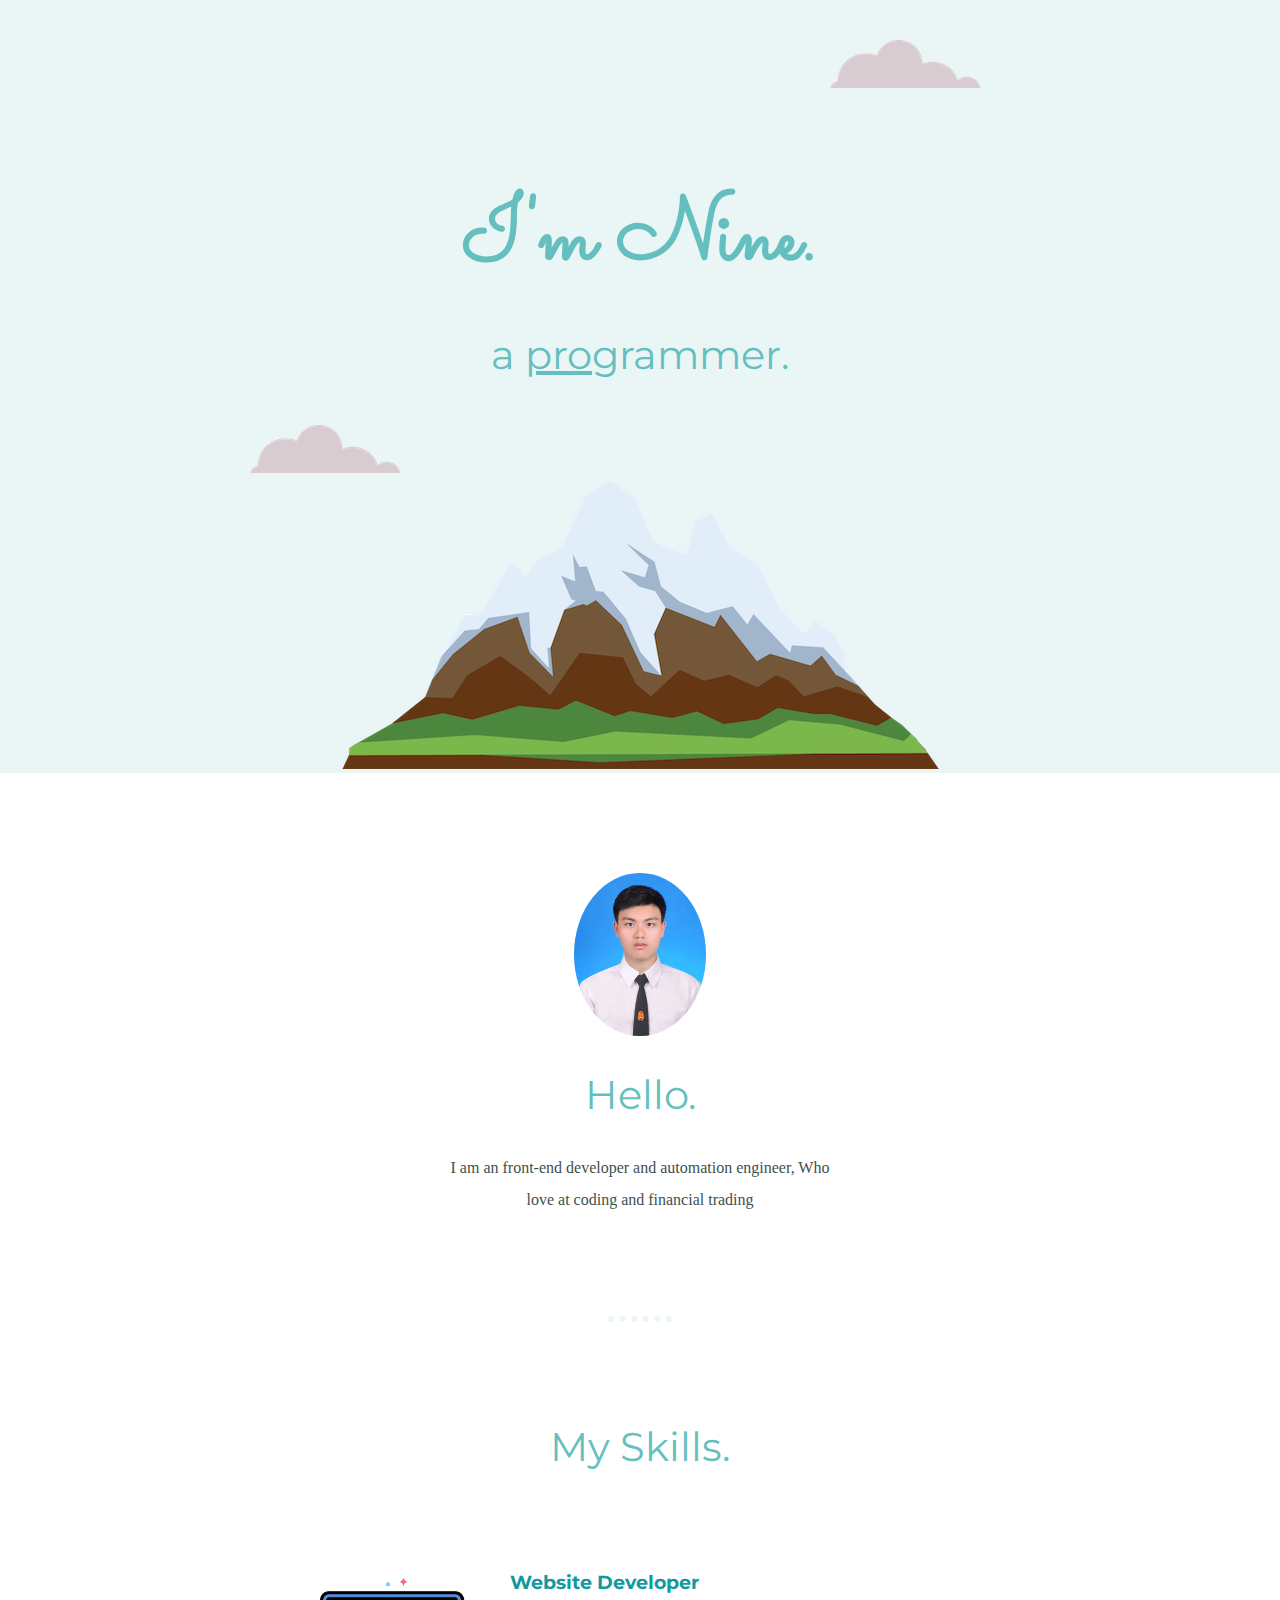
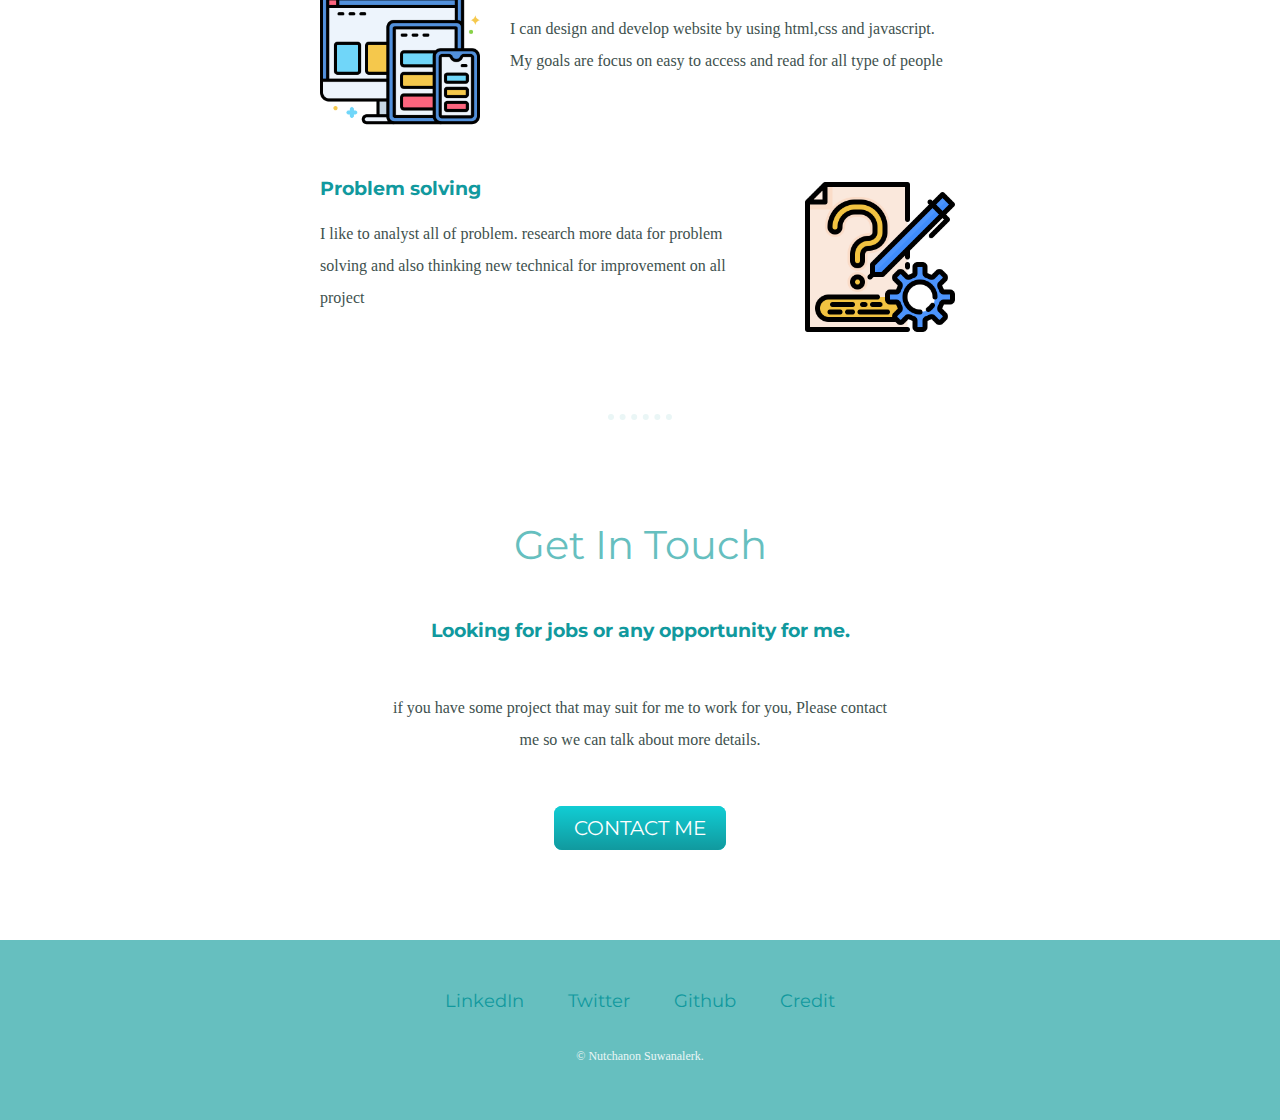
<file: index.html>
<!DOCTYPE html>
<html>
    <head>
        <meta charset="utf-8">
        <title>Nutchanon9</title>
        <link rel="stylesheet" href="css/styles.css">
        <link rel="icon" href="ninefavicon.ico">
        <link rel="preconnect" href="https://fonts.googleapis.com">
        <link rel="preconnect" href="https://fonts.gstatic.com" crossorigin>
        <link href="https://fonts.googleapis.com/css2?family=Merriweather+Sans&family=Montserrat&family=Sacramento&display=swap" rel="stylesheet">

    </head>
    <body>
        <div class="top-container">
            <img class="top-cloud" src="images/cloud.png" alt="cloud-img">
            <h1>I'm Nine.</h1>
            <h2>a <span class="underline">pro</span>grammer.</h2>
            <img class="bottom-cloud" src="images/cloud.png" alt="cloud-img">
            <img src="images/mountain.png" alt="mountain-img">
        </div>
        <div class="middle-container">
            <div class="profile">
              <img class="ncnproflie" src="images/nutchanon.png" alt="nutchanon's proflie picture">
              <h2>Hello.</h2>
              <p class="intro">I am an front-end developer and automation engineer, Who love at coding and financial trading</p>
            </div>
            <hr>
            <div class="skills">
              <h2>My Skills.</h2>
              <div class="skill-row">
                <a href="https://www.flaticon.com/free-icons/responsive">
                  <img class="webskill" src="images/responsive-design.png" alt="responsive-design">
                </a>
                <h3>Website Developer</h3>
                <p>I can design and develop website by using html,css and javascript. My goals are focus on easy to access and read for all type of people</p>
              </div>
              <div class="skill-row">
                <a href="https://www.flaticon.com/free-icons/problem-solving" title="problem solving icons">
                  <img class="problemskill" src="images/problem-solving.png" alt="problem-solving picture">
                </a>  
                <h3>Problem solving</h3>
                <p>I like to analyst all of problem. research more data for problem solving and also thinking new technical for improvement on all project</p>
              </div>
            </div>
            <hr>
            <div class="contact-me">
              <h2 style="margin-top:50px;margin-bottom:50px;">Get In Touch</h2>
              <h3 style="margin-top:50px;margin-bottom:50px;">Looking for jobs or any opportunity for me.</h3>
              <p class="contact-message">if you have some project that may suit for me to work for you, Please contact me so we can talk about more details.</p>
              <a class="btn" href="mailto:nutchanon.swnl@outlook.co.th">CONTACT ME</a>
            </div>
          </div>
          
          
          <div class="bottom-container">
            <a class="footer-link" href="linkedin.com/in/ncnswnl">LinkedIn</a>
            <a class="footer-link" href="https://twitter.com/ncnswnl">Twitter</a>
            <a class="footer-link" href="https://github.com/nutchanon9">Github</a>
            <a class="footer-link" href="credits.html">Credit</a>
            <p style="color:#EAF6F6;padding: 20px 0; font-size:0.75rem;">© Nutchanon Suwanalerk.</p>
          </div>
          

        </div>
    </body>
    </footer>
</html>
</file>
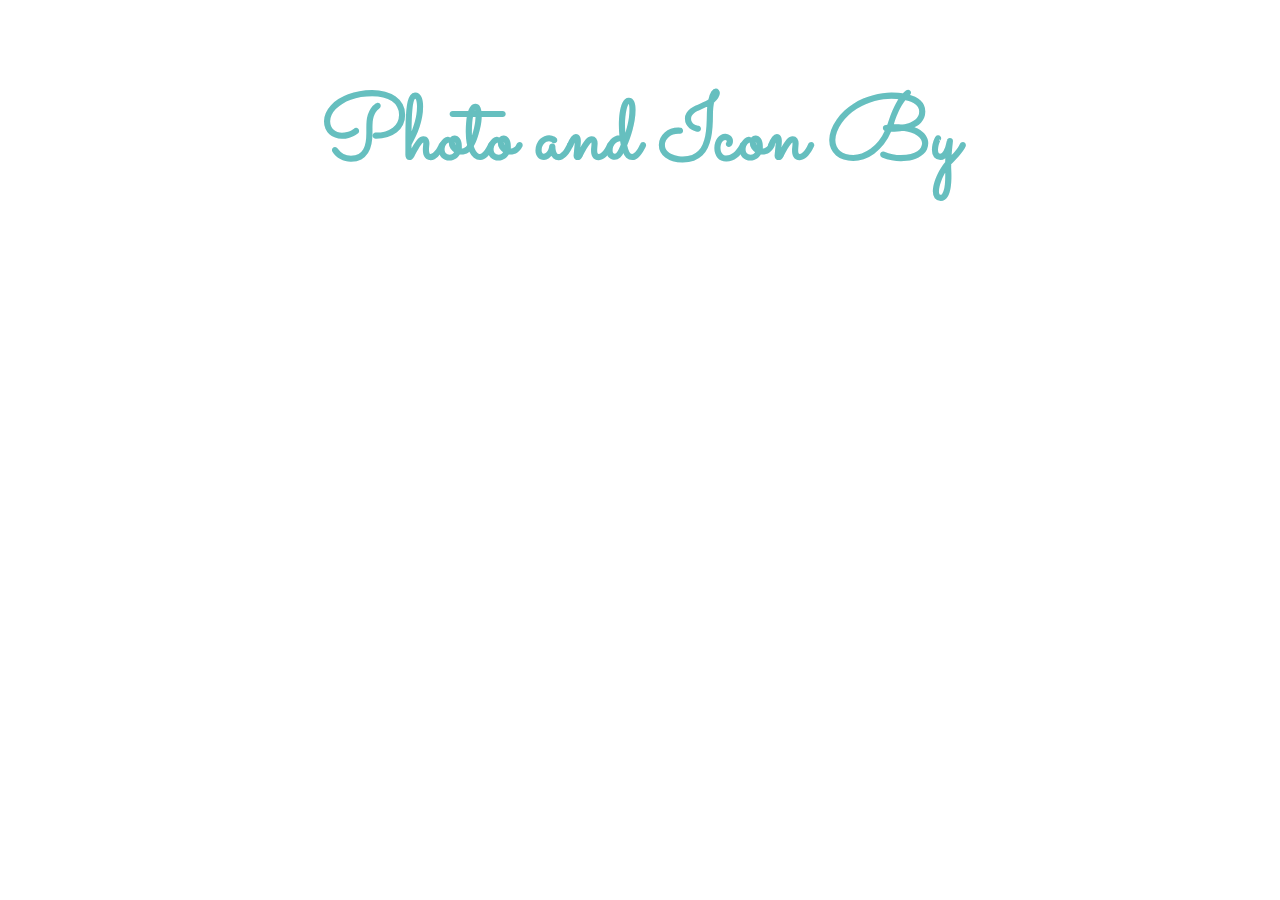
<file: credits.html>
<!DOCTYPE html>
<html>
    <head>
        <meta charset="utf-8">
        <title>Website Credit</title>
        <link rel="stylesheet" href="css/styles.css">
        <link rel="icon" href="ninefavicon.ico">
        <link rel="preconnect" href="https://fonts.googleapis.com">
        <link rel="preconnect" href="https://fonts.gstatic.com" crossorigin>
        <link href="https://fonts.googleapis.com/css2?family=Merriweather+Sans&family=Montserrat&family=Sacramento&display=swap" rel="stylesheet">

    </head>
    <body>
        <h1>Photo and Icon By</h1>
    </body>

</html>
</file>
<file: css/styles.css>
body {
    margin: 0;
    text-align: center;
    font-family: 'Merriweather', serif;
}

hr {
    margin: 100px auto;
    border-style: none;
    border-color: #eaf6f6;
    border-top-style: dotted;
    border-width: 6px;
    width: 5%;
}

p {
    color:#40514E;
    font-weight: 400;
    line-height: 2;
}

h1 {
    font-size: 5.625rem;
    margin: 50px auto 0px auto;
    font-family: 'Sacramento', cursive;
    color: #66BFBF;
    line-height: 2;
}
h2 {
    font-weight: normal;
    font-size: 2.5rem;
    margin-top: 0px;
    font-family: 'Montserrat', sans-serif;
    color: #66BFBF;
}
h3 {
    margin-top: 0px;
    font-family: 'Montserrat', sans-serif;
    color: #11999E;
}
.footer-link {
    color: #11999E;
}
.btn {
    color: #11999E;
}

div.top-container{
    background-color: #eaf6f6;
    position: relative;
    padding-top: 100px;
}
div.middle-container{
    margin:100px auto 100px auto;
}
.ncnproflie {
    width:131.25px;
    height:162.5px;
    border-radius: 50%;
    margin-bottom: 30px;
}

div.bottom-container{
    background-color: #66bfbf;
    padding-top: 50px;
    padding-bottom: 20px;
    /*height: 500px;*/
}
.footer-link {
    font-size: large;
    color: #11999E;
    margin:10px 20px;
    font-family: 'Montserrat', sans-serif;
    text-decoration: none;
}
.footer-link:hover {
    color: #eaf6f6;
}
.skill-row {
    margin: 100px auto 100px auto;
    width: 50%;
    text-align: left;
}
.webskill {
    width: 25%;
    float:left;
    margin-right: 30px;
}
.problemskill {
    width: 25%;
    float:right;
    margin-left: 30px;

}
.skills {
    margin: 50px auto 50px auto;
}

.contact-me {
    margin: 50px auto 50px auto;
}
.underline {
    text-decoration: underline;
}
.top-cloud{
    position: absolute;
    right: 300px;
    top: 40px;
}
.bottom-cloud{
    position: absolute;
    left: 250px;
    bottom: 300px;
}
.intro {
    width: 30%;
    margin : auto;
}
.contact-message {
    width : 40%;
    margin:40px auto 60px auto;
}
.btn {
    margin: 50px auto 50px auto;
    background: #11cdd4;
    background-image: -webkit-linear-gradient(top, #11cdd4, #11999e);
    background-image: -moz-linear-gradient(top, #11cdd4, #11999e);
    background-image: -ms-linear-gradient(top, #11cdd4, #11999e);
    background-image: -o-linear-gradient(top, #11cdd4, #11999e);
    background-image: linear-gradient(to bottom, #11cdd4, #11999e);
    -webkit-border-radius: 8;
    -moz-border-radius: 8;
    border-radius: 8px;
    font-family: 'Montserrat', sans-serif;
    color: #ffffff;
    font-size: 20px;
    padding: 10px 20px 10px 20px;
    text-decoration: none;
  }
  
  .btn:hover {
    background: #30e3cb;
    background-image: -webkit-linear-gradient(top, #30e3cb, #2bc4ad);
    background-image: -moz-linear-gradient(top, #30e3cb, #2bc4ad);
    background-image: -ms-linear-gradient(top, #30e3cb, #2bc4ad);
    background-image: -o-linear-gradient(top, #30e3cb, #2bc4ad);
    background-image: linear-gradient(to bottom, #30e3cb, #2bc4ad);
    text-decoration: none;
  }
</file>
